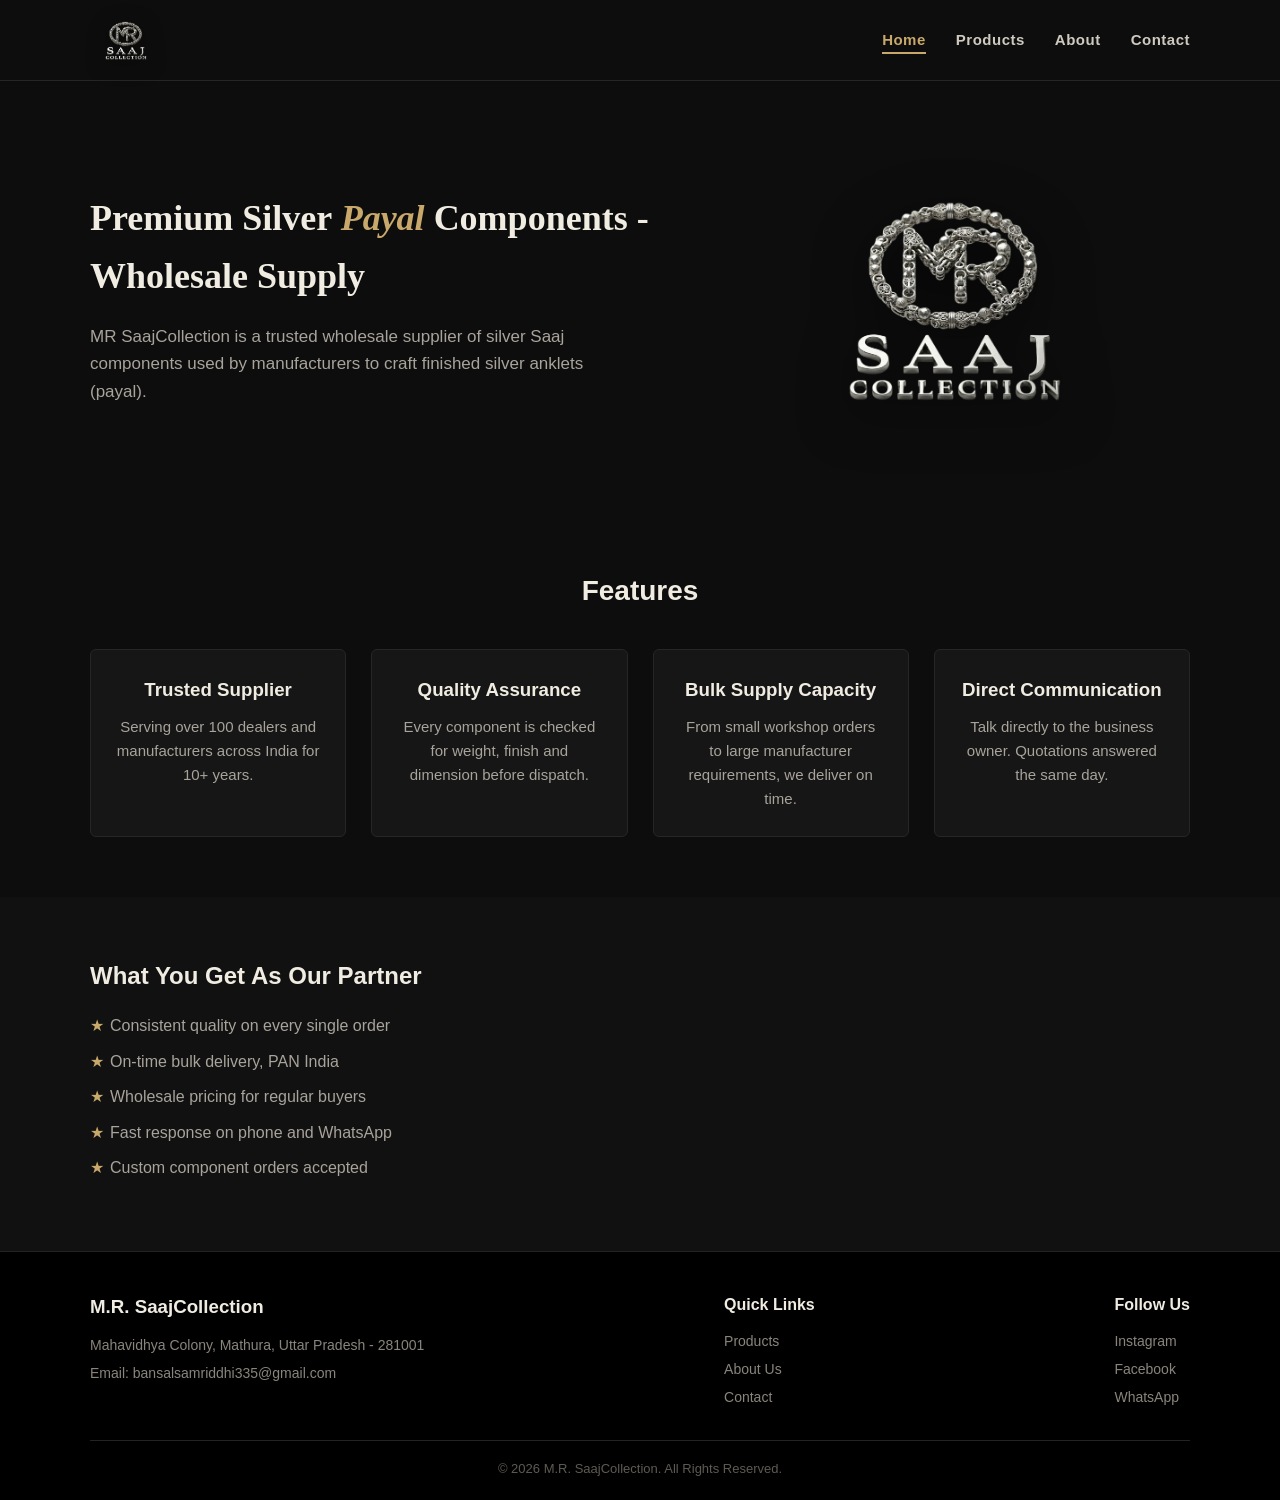
<file: index.html>
<!DOCTYPE html>
<html lang="en">
<head>
  <meta charset="UTF-8" />
  <meta name="viewport" content="width=device-width, initial-scale=1.0" />
  <title>MR SaajCollection - Wholesale Silver Payal Components</title>
  <link rel="stylesheet" href="css/style.css" />
</head>
<body>

  <!-- ===== NAVIGATION BAR ===== -->
  <header class="navbar">
    <div class="container navbar-content">
      <a href="index.html" class="logo-badge">
        <img src="images/logo.png" alt="M.R. SaajCollection Logo" />
      </a>
      <ul class="nav-links">
          <li><a href="index.html" class="active">Home</a></li>
          <li><a href="product.html">Products</a></li>
          <li><a href="about.html">About</a></li>
          <li><a href="contact.html">Contact</a></li>
      </ul>
    </div>
  </header>

  <!-- ===== HERO SECTION ===== -->
  <section class="hero">
    <div class="container hero-content">

      <div class="hero-text">
        <h2>Premium Silver <em>Payal</em> Components - Wholesale Supply</h2>
        <p>
          MR SaajCollection is a trusted wholesale supplier of silver Saaj
          components used by manufacturers to craft finished silver anklets
          (payal).
        </p>
      </div>

      <div class="hero-image">
        <div class="logo-badge logo-badge-lg">
          <img src="images/logo.png" alt="M.R. SaajCollection Logo" />
        </div>
      </div>

    </div>
  </section>

  <!-- ===== FEATURES SECTION (minimum 4 cards) ===== -->
  <section class="features">
    <div class="container">
      <h2 class="section-title">Features</h2>
      <div class="card-grid">

        <div class="card">
          <h3>Trusted Supplier</h3>
          <p>Serving over 100 dealers and manufacturers across India for 10+ years.</p>
        </div>

        <div class="card">
          <h3>Quality Assurance</h3>
          <p>Every component is checked for weight, finish and dimension before dispatch.</p>
        </div>

        <div class="card">
          <h3>Bulk Supply Capacity</h3>
          <p>From small workshop orders to large manufacturer requirements, we deliver on time.</p>
        </div>

        <div class="card">
          <h3>Direct Communication</h3>
          <p>Talk directly to the business owner. Quotations answered the same day.</p>
        </div>

      </div>
    </div>
  </section>

  <!-- ===== PRODUCT BENEFITS SECTION ===== -->
  <section class="benefits">
    <div class="container benefits-content">

      <div class="benefits-text">
        <h2>What You Get As Our Partner</h2>
        <ul>
          <li>Consistent quality on every single order</li>
          <li>On-time bulk delivery, PAN India</li>
          <li>Wholesale pricing for regular buyers</li>
          <li>Fast response on phone and WhatsApp</li>
          <li>Custom component orders accepted</li>
        </ul>
      </div>

    </div>
  </section>

  <!-- ===== FOOTER ===== -->
  <footer class="footer">
    <div class="container footer-content">

      <div>
        <h3>M.R. SaajCollection</h3>
        <p>Mahavidhya Colony, Mathura, Uttar Pradesh - 281001</p>
        <p>Email: bansalsamriddhi335@gmail.com</p>
      </div>

      <div>
        <h4>Quick Links</h4>
        <p><a href="product.html">Products</a></p>
        <p><a href="about.html">About Us</a></p>
        <p><a href="contact.html">Contact</a></p>
      </div>

      <div>
        <h4>Follow Us</h4>
        <p><a href="#">Instagram</a></p>
        <p><a href="#">Facebook</a></p>
        <p><a href="#">WhatsApp</a></p>
      </div>

    </div>
    <div class="container">
      <p class="copyright">&copy; 2026 M.R. SaajCollection. All Rights Reserved.</p>
    </div>
  </footer>

</body>
</html>
</file>
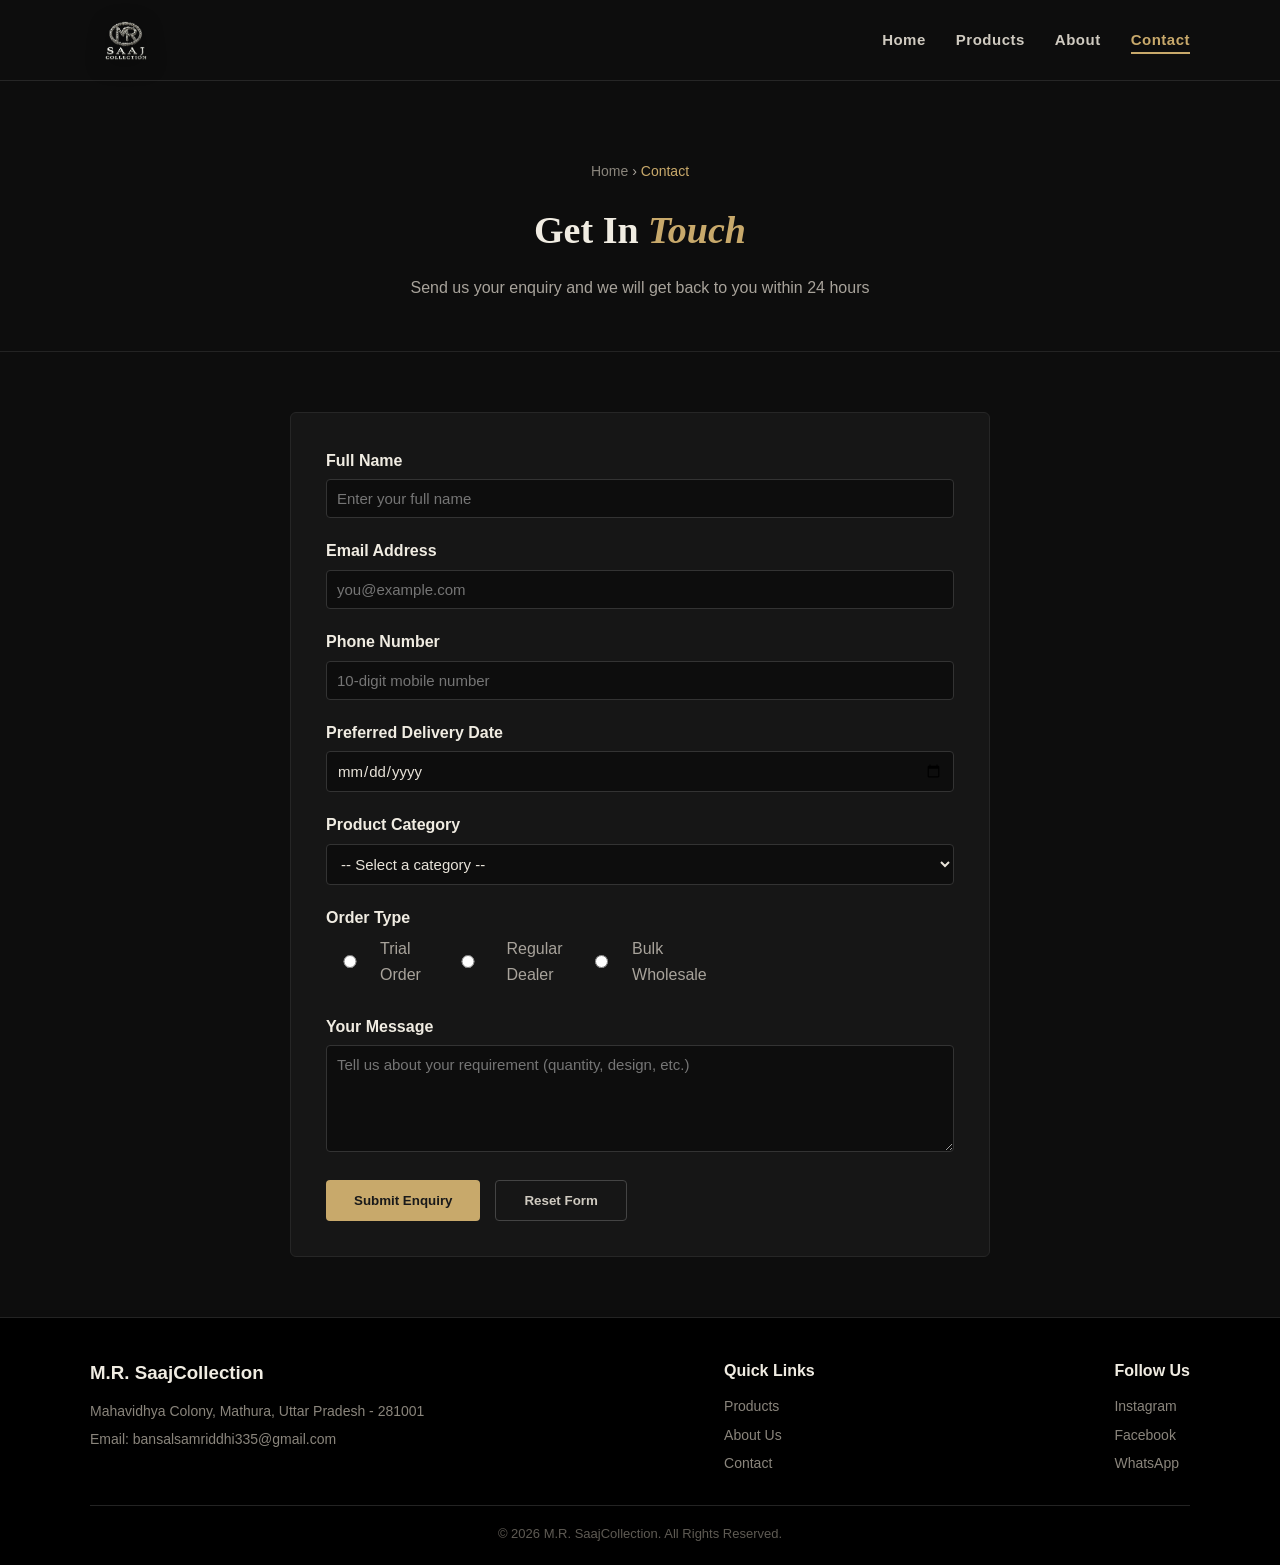
<file: contact.html>
<!DOCTYPE html>
<html lang="en">
<head>
  <meta charset="UTF-8" />
  <meta name="viewport" content="width=device-width, initial-scale=1.0" />
  <title>Contact Us - M.R. SaajCollection</title>
  <link rel="stylesheet" href="css/style.css" />
</head>
<body>

  <!-- ===== NAVIGATION BAR ===== -->
  <header class="navbar">
    <div class="container navbar-content">
      <a href="index.html" class="logo-badge">
        <img src="images/logo.png" alt="M.R. SaajCollection Logo" />
      </a>
      <ul class="nav-links">
          <li><a href="index.html">Home</a></li>
          <li><a href="product.html">Products</a></li>
          <li><a href="about.html">About</a></li>
          <li><a href="contact.html" class="active">Contact</a></li>
      </ul>
    
    </div>
  </header>

  <!-- ===== PAGE HEADER ===== -->
  <section class="page-header">
    <p class="breadcrumb"><a href="index.html">Home</a> &rsaquo; <span>Contact</span></p>
    <h2>Get In <em>Touch</em></h2>
    <p>Send us your enquiry and we will get back to you within 24 hours</p>
  </section>

  <!-- ===== CONTACT / ENQUIRY FORM ===== -->
  <section class="contact-section">
    <div class="container">
      <form class="contact-form" action="#" method="post">

        <!-- Full Name -->
        <div class="form-group">
          <label for="fullname">Full Name</label>
          <input
            type="text"
            id="fullname"
            name="fullname"
            placeholder="Enter your full name"
            required
            minlength="3"
          />
        </div>

        <!-- Email -->
        <div class="form-group">
          <label for="email">Email Address</label>
          <input
            type="email"
            id="email"
            name="email"
            placeholder="you@example.com"
            required
          />
        </div>

        <!-- Phone Number -->
        <div class="form-group">
          <label for="phone">Phone Number</label>
          <input
            type="tel"
            id="phone"
            name="phone"
            placeholder="10-digit mobile number"
            pattern="[0-9]{10}"
            title="Please enter a valid 10-digit phone number"
            required
          />
        </div>

        <!-- Date Field -->
        <div class="form-group">
          <label for="order-date">Preferred Delivery Date</label>
          <input
            type="date"
            id="order-date"
            name="order_date"
            required
          />
        </div>

        <!-- Dropdown Selection -->
        <div class="form-group">
          <label for="product-category">Product Category</label>
          <select id="product-category" name="product_category" required>
            <option value="">-- Select a category --</option>
            <option value="shankh">Shankh Saaj</option>
            <option value="pankha">Pankha Saaj</option>
            <option value="chakri">Chakri Saaj</option>
            <option value="pita">Pita Saaj</option>
            <option value="bund">Bund Saaj</option>
            <option value="fancy">Fancy / Designer Saaj</option>
          </select>
        </div>

        <!-- Radio Buttons -->
        <div class="form-group">
          <label>Order Type</label>
          <div class="radio-group">
            <label><input type="radio" name="order_type" value="trial" required /> Trial Order</label>
            <label><input type="radio" name="order_type" value="regular" /> Regular Dealer</label>
            <label><input type="radio" name="order_type" value="bulk" /> Bulk Wholesale</label>
          </div>
        </div>

        <!-- Text Area -->
        <div class="form-group">
          <label for="message">Your Message</label>
          <textarea
            id="message"
            name="message"
            rows="5"
            placeholder="Tell us about your requirement (quantity, design, etc.)"
            required
          ></textarea>
        </div>

        <!-- Submit and Reset Buttons -->
        <div class="form-buttons">
          <button type="submit" class="btn-submit">Submit Enquiry</button>
          <button type="reset" class="btn-reset">Reset Form</button>
        </div>

      </form>
    </div>
  </section>

  <!-- ===== FOOTER ===== -->
  <footer class="footer">
    <div class="container footer-content">

      <div>
        <h3>M.R. SaajCollection</h3>
        <p>Mahavidhya Colony, Mathura, Uttar Pradesh - 281001</p>
        <p>Email: bansalsamriddhi335@gmail.com</p>
      </div>

      <div>
        <h4>Quick Links</h4>
        <p><a href="product.html">Products</a></p>
        <p><a href="about.html">About Us</a></p>
        <p><a href="contact.html">Contact</a></p>
      </div>

      <div>
        <h4>Follow Us</h4>
        <p><a href="#">Instagram</a></p>
        <p><a href="#">Facebook</a></p>
        <p><a href="#">WhatsApp</a></p>
      </div>

    </div>
    <div class="container">
      <p class="copyright">&copy; 2026 M.R. SaajCollection. All Rights Reserved.</p>
    </div>
  </footer>

</body>
</html>
</file>
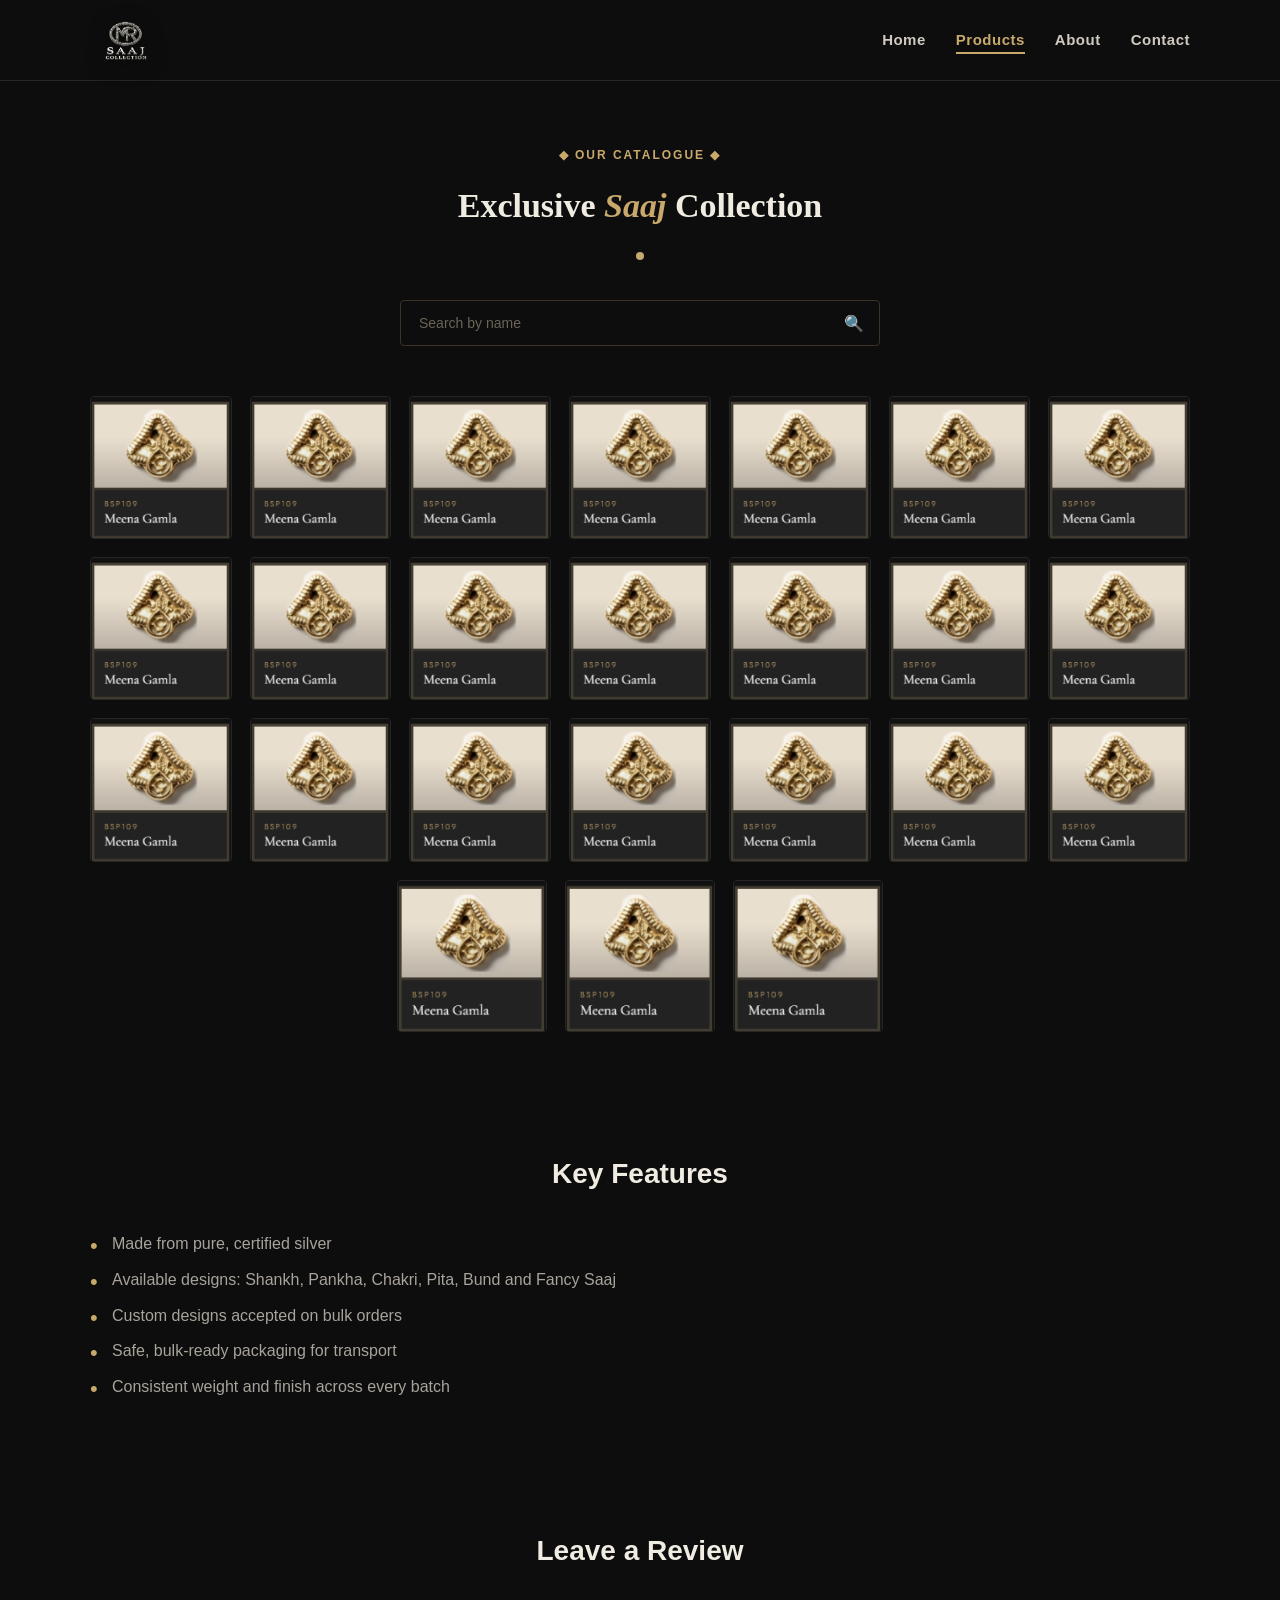
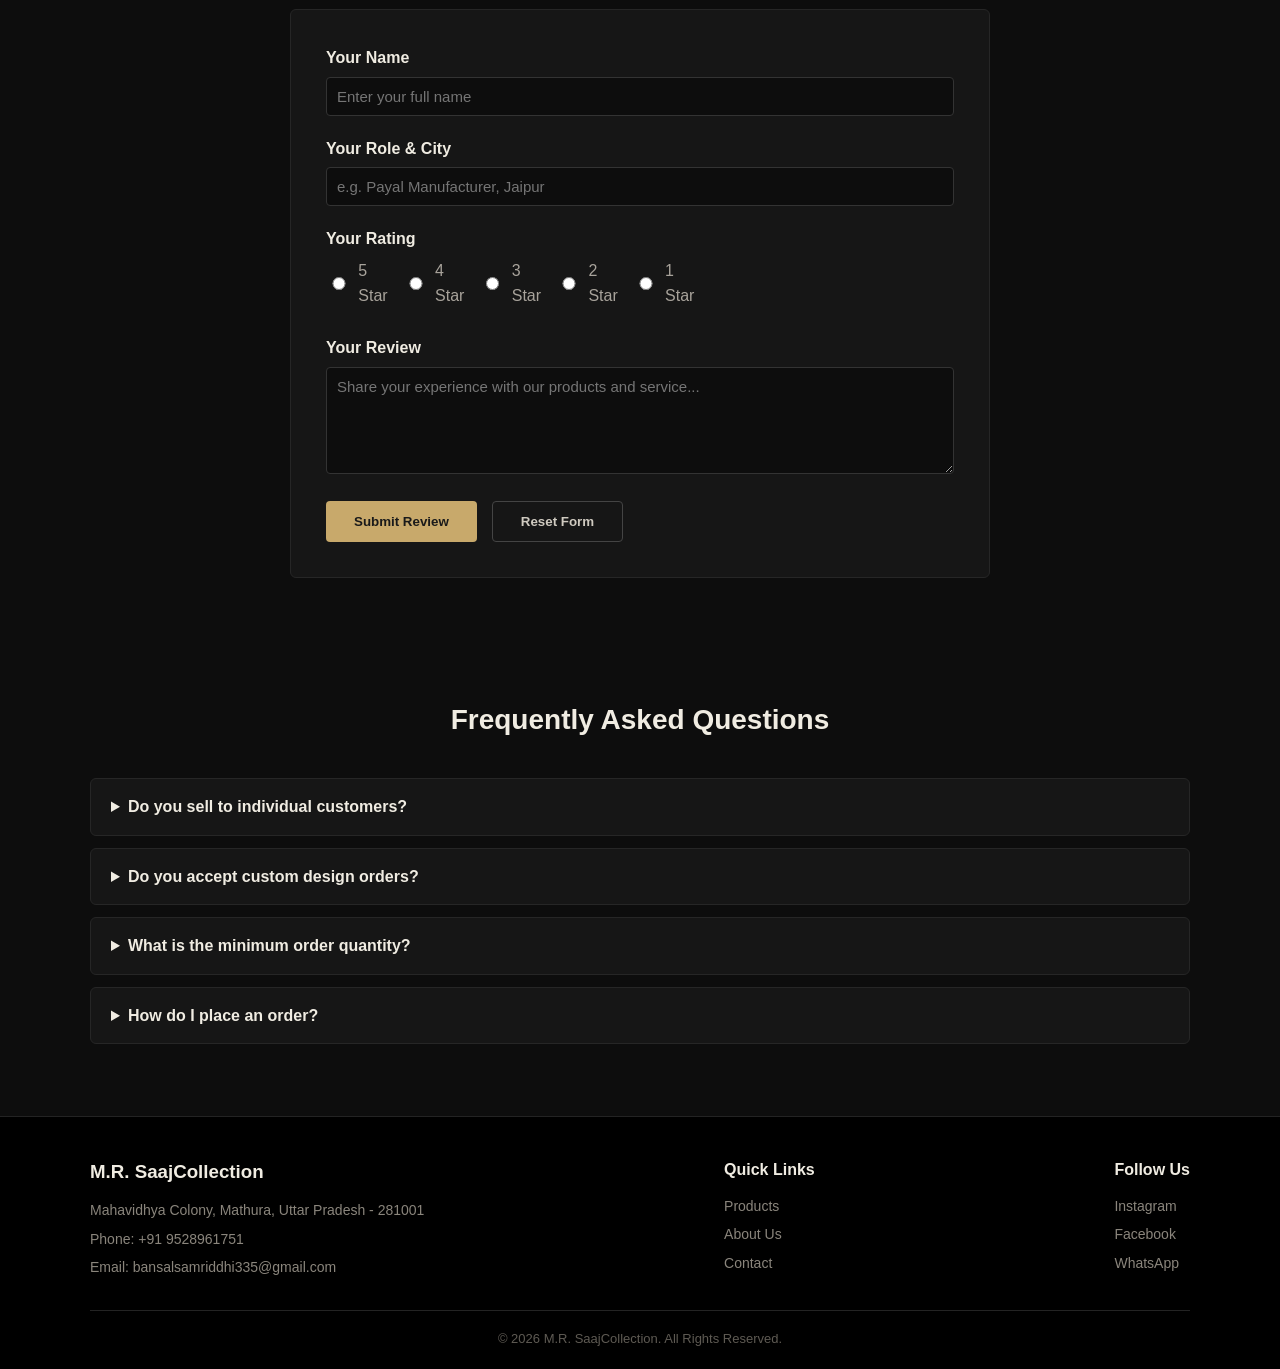
<file: product.html>
<!DOCTYPE html>
<html lang="en">
<head>
  <meta charset="UTF-8" />
  <meta name="viewport" content="width=device-width, initial-scale=1.0" />
  <title>Our Products - M.R. SaajCollection</title>
  <link rel="stylesheet" href="css/style.css" />
</head>
<body>

  <!-- ===== NAVIGATION BAR ===== -->
  <header class="navbar">
    <div class="container navbar-content">
      <a href="index.html" class="logo-badge">
        <img src="images/logo.png" alt="M.R. SaajCollection Logo" />
      </a>
      <ul class="nav-links">
          <li><a href="index.html">Home</a></li>
          <li><a href="product.html" class="active">Products</a></li>
          <li><a href="about.html">About</a></li>
          <li><a href="contact.html">Contact</a></li>
      </ul>
     
    </div>
  </header>


  <!-- ===== EXCLUSIVE CATALOGUE / GALLERY ===== -->
  <section class="catalogue">
    <div class="container">
      <p class="catalogue-tag">&#9670; Our Catalogue &#9670;</p>
      <h2 class="catalogue-title">Exclusive <em>Saaj</em> Collection</h2>
      <div class="catalogue-divider"></div>

      <form class="catalogue-search" action="#" method="get">
        <input type="text" name="q" placeholder="Search by name " />
        <button type="submit" aria-label="Search">&#128269;</button>
      </form>

      <div class="gallery-grid">

        <div class="gallery-item">
         <img src="images/p1.png" alt="Shankh Saaj">
        </div>

        <div class="gallery-item">
           <img src="images/p1.png" alt="Shankh Saaj">
        </div>

        <div class="gallery-item">
           <img src="images/p1.png" alt="Shankh Saaj">
        </div>

        <div class="gallery-item">
          <img src="images/p1.png" alt="Shankh Saaj">
        </div>

        <div class="gallery-item">
           <img src="images/p1.png" alt="Shankh Saaj">
        </div>

        <div class="gallery-item">
           <img src="images/p1.png" alt="Shankh Saaj">
        </div>

        <div class="gallery-item">
           <img src="images/p1.png" alt="Shankh Saaj">
        </div>

        <div class="gallery-item">
          <img src="images/p1.png" alt="Shankh Saaj">
        </div>

        <div class="gallery-item">
          <img src="images/p1.png" alt="Shankh Saaj">
        </div>

        <div class="gallery-item">
          <img src="images/p1.png" alt="Shankh Saaj">
        </div>

        <div class="gallery-item">
          <img src="images/p1.png" alt="Shankh Saaj">
        </div>

        <div class="gallery-item">
           <img src="images/p1.png" alt="Shankh Saaj">
        </div>

        <div class="gallery-item">
           <img src="images/p1.png" alt="Shankh Saaj">
        </div>

        <div class="gallery-item">
          <img src="images/p1.png" alt="Shankh Saaj">
        </div>

        <div class="gallery-item">
           <img src="images/p1.png" alt="Shankh Saaj">
        </div>

        <div class="gallery-item">
           <img src="images/p1.png" alt="Shankh Saaj">
        </div>

        <div class="gallery-item">
           <img src="images/p1.png" alt="Shankh Saaj">
        </div>

        <div class="gallery-item">
          <img src="images/p1.png" alt="Shankh Saaj">
        </div>

        <div class="gallery-item">
          <img src="images/p1.png" alt="Shankh Saaj">
        </div>

        <div class="gallery-item">
          <img src="images/p1.png" alt="Shankh Saaj">
        </div>

        <div class="gallery-item">
           <img src="images/p1.png" alt="Shankh Saaj">
        </div>

        <div class="gallery-item">
          <img src="images/p1.png" alt="Shankh Saaj">
        </div>

        <div class="gallery-item">
          <img src="images/p1.png" alt="Shankh Saaj">
        </div>

        <div class="gallery-item">
           <img src="images/p1.png" alt="Shankh Saaj">
        </div>

      </div>
    </div>
  </section>

  <!-- ===== KEY FEATURES ===== -->
  <section class="features-list">
    <div class="container">
      <h2 class="section-title">Key Features</h2>
      <ul>
        <li>Made from pure, certified silver</li>
        <li>Available designs: Shankh, Pankha, Chakri, Pita, Bund and Fancy Saaj</li>
        <li>Custom designs accepted on bulk orders</li>
        <li>Safe, bulk-ready packaging for transport</li>
        <li>Consistent weight and finish across every batch</li>
      </ul>
    </div>
  </section>


  <!-- ===== LEAVE A REVIEW ===== -->
  <section class="testimonials">
    <div class="container">
      <h2 class="section-title">Leave a Review</h2>
      <form class="contact-form" action="#" method="post">

        <!-- Name -->
        <div class="form-group">
          <label for="review-name">Your Name</label>
          <input
            type="text"
            id="review-name"
            name="review_name"
            placeholder="Enter your full name"
            required
            minlength="3"
          />
        </div>

        <!-- Role / City -->
        <div class="form-group">
          <label for="review-role">Your Role &amp; City</label>
          <input
            type="text"
            id="review-role"
            name="review_role"
            placeholder="e.g. Payal Manufacturer, Jaipur"
            required
          />
        </div>

        <!-- Rating -->
        <div class="form-group">
          <label>Your Rating</label>
          <div class="radio-group">
            <label><input type="radio" name="review_rating" value="5" required /> 5 Star</label>
            <label><input type="radio" name="review_rating" value="4" /> 4 Star</label>
            <label><input type="radio" name="review_rating" value="3" /> 3 Star</label>
            <label><input type="radio" name="review_rating" value="2" /> 2 Star</label>
            <label><input type="radio" name="review_rating" value="1" /> 1 Star</label>
          </div>
        </div>

        <!-- Review Text -->
        <div class="form-group">
          <label for="review-message">Your Review</label>
          <textarea
            id="review-message"
            name="review_message"
            rows="5"
            placeholder="Share your experience with our products and service..."
            required
          ></textarea>
        </div>

        <!-- Submit and Reset Buttons -->
        <div class="form-buttons">
          <button type="submit" class="btn-submit">Submit Review</button>
          <button type="reset" class="btn-reset">Reset Form</button>
        </div>

      </form>
    </div>
  </section>

  <!-- ===== FAQ SECTION (native HTML, no JS needed) ===== -->
  <section class="faq">
    <div class="container">
      <h2 class="section-title">Frequently Asked Questions</h2>

      <details class="faq-item">
        <summary>Do you sell to individual customers?</summary>
        <p>No, we deal only in wholesale and bulk orders for manufacturers and dealers. We do not sell single pieces to end customers.</p>
      </details>

      <details class="faq-item">
        <summary>Do you accept custom design orders?</summary>
        <p>Yes, we accept custom component orders on bulk quantities. Share your design reference and we will share a sample and quotation.</p>
      </details>

      <details class="faq-item">
        <summary>What is the minimum order quantity?</summary>
        <p>It varies by product category. Regular dealers get flexible arrangements. Please contact us for exact details on your requirement.</p>
      </details>

      <details class="faq-item">
        <summary>How do I place an order?</summary>
        <p>Fill out the enquiry form on our Contact page or message us on WhatsApp with the product code and quantity you need.</p>
      </details>

    </div>
  </section>

  <!-- ===== FOOTER ===== -->
  <footer class="footer">
    <div class="container footer-content">

      <div>
        <h3>M.R. SaajCollection</h3>
        <p>Mahavidhya Colony, Mathura, Uttar Pradesh - 281001</p>
        <p>Phone: +91 9528961751</p>
        <p>Email: bansalsamriddhi335@gmail.com</p>
      </div>

      <div>
        <h4>Quick Links</h4>
        <p><a href="product.html">Products</a></p>
        <p><a href="about.html">About Us</a></p>
        <p><a href="contact.html">Contact</a></p>
      </div>

      <div>
        <h4>Follow Us</h4>
        <p><a href="#">Instagram</a></p>
        <p><a href="#">Facebook</a></p>
        <p><a href="#">WhatsApp</a></p>
      </div>

    </div>
    <div class="container">
      <p class="copyright">&copy; 2026 M.R. SaajCollection. All Rights Reserved.</p>
    </div>
  </footer>

</body>
</html>
</file>
<file: css/style.css>
/* =========================================================
   M.R. SAAJCOLLECTION - MAIN STYLESHEET (DARK THEME)
   Simple HTML/CSS only. No CSS variables, no Grid, no JS.
   Layout is done using Flexbox.
   ========================================================= */

/* ---------- 1. RESET / BASE STYLES ---------- */
* {
  margin: 0;
  padding: 0;
  box-sizing: border-box; /* padding/border included in element width */
}

body {
  font-family: Arial, Helvetica, sans-serif;
  color: #e8e3d9;
  line-height: 1.6;
  background-color: #0d0d0d;
  padding-top: 86px; /* pushes content below the fixed navbar */
}

a {
  text-decoration: none;
  color: inherit;
}

ul {
  list-style: none;
}

img {
  max-width: 100%;
  display: block;
}

/* container keeps content centered with a max width on big screens */
.container {
  width: 90%;
  max-width: 1100px;
  margin: 0 auto; /* centers the box horizontally */
}

/* ---------- 2. NAVBAR (FIXED AT TOP) ---------- */
.navbar {
  background-color: #0d0d0d;
  border-bottom: 1px solid #262626;
  padding: 14px 0;
  position: fixed; /* sticks to the top of the screen */
  top: 0;
  left: 0;
  width: 100%;
  z-index: 1000; /* stays above all other content */
}

.navbar-content {
  display: flex;
  justify-content: space-between;
  align-items: center;
  flex-wrap: wrap;
}


/* logo plaque: transparent — no card behind the logo, image floats on dark bg */
.logo-badge {
  background-color: transparent;
  padding: 4px 12px;
  display: inline-flex;
  align-items: center;
  perspective: 600px;
}

.logo-badge img {
  height: 44px;
  width: auto;
  filter: drop-shadow(0 4px 10px rgba(0, 0, 0, 0.55));
  transition: transform 0.35s ease, filter 0.35s ease;
}

.logo-badge:hover img {
  transform: rotateX(8deg) rotateY(-10deg) scale(1.04);
  filter: drop-shadow(0 10px 18px rgba(0, 0, 0, 0.65));
}

.logo-badge-lg {
  padding: 26px 34px;
  perspective: 900px;
}

.logo-badge-lg img {
  height: auto;
  width: 100%;
  max-width: 260px;
  filter: drop-shadow(0 14px 26px rgba(0, 0, 0, 0.6));
  animation: logo-float 4s ease-in-out infinite;
}

.logo-badge-lg:hover img {
  transform: rotateX(6deg) rotateY(-8deg) scale(1.03);
  filter: drop-shadow(0 20px 32px rgba(0, 0, 0, 0.7));
}

@keyframes logo-float {
  0%, 100% { transform: translateY(0); }
  50% { transform: translateY(-10px); }
}

/* center group of nav links */
.nav-links {
  display: flex;
  gap: 30px;
}

.nav-links a {
  color: #cfcac0;
  font-size: 15px;
  font-weight: bold;
  letter-spacing: 0.5px;
  padding-bottom: 4px;
  border-bottom: 2px solid transparent;
}

.nav-links a:hover {
  color: #c8a96b; /* gold on hover */
}

.nav-links a.active {
  color: #c8a96b;
  border-bottom: 2px solid #c8a96b;
}

/* right side: phone number + enquire button */
.nav-actions {
  display: flex;
  align-items: center;
  gap: 18px;
}

.nav-phone {
  color: #cfcac0;
  font-size: 14px;
}

.btn-nav {
  background-color: #c8a96b;
  color: #1a1a1a;
  padding: 10px 20px;
  border-radius: 4px;
  font-weight: bold;
  font-size: 13px;
}

.btn-nav:hover {
  background-color: #b3925a;
}

/* ---------- 3. BUTTON (reused on hero / cta) ---------- */
.btn {
  display: inline-block;
  background-color: #c8a96b;
  color: #1a1a1a;
  padding: 12px 28px;
  border-radius: 4px;
  font-weight: bold;
  margin-top: 15px;
}

.btn:hover {
  background-color: #b3925a;
}

/* ---------- 4. HERO SECTION (index.html) ---------- */
.hero {
  background-color: #0d0d0d;
  padding: 70px 0;
}

.hero-content {
  display: flex;
  flex-wrap: wrap;
  align-items: center;
  gap: 40px;
}

.hero-text {
  flex: 1 1 420px;
}

.hero-text h2 {
  font-family: Georgia, "Times New Roman", serif;
  font-size: 36px;
  margin-bottom: 18px;
  color: #f0ece2;
}

.hero-text h2 em {
  color: #c8a96b;
  font-style: italic;
}

.hero-text p {
  font-size: 17px;
  color: #a8a39b;
  max-width: 550px;
}

.hero-image {
  flex: 1 1 280px;
  text-align: center;
}

/* ---------- 5. PAGE HEADER (product/about/contact pages) ---------- */
.page-header {
  background-color: #0d0d0d;
  border-bottom: 1px solid #232323;
  text-align: center;
  padding: 60px 0 50px;
}

.breadcrumb {
  color: #8a857c;
  font-size: 14px;
  margin-bottom: 18px;
}

.breadcrumb a {
  color: #8a857c;
}

.breadcrumb a:hover {
  color: #c8a96b;
}

.breadcrumb span {
  color: #c8a96b;
}

.page-header h2 {
  font-family: Georgia, "Times New Roman", serif;
  font-size: 38px;
  color: #f0ece2;
}

.page-header h2 em {
  color: #c8a96b;
  font-style: italic;
}

.page-header p {
  color: #a8a39b;
  margin-top: 14px;
}

/* ---------- 6. SECTION TITLES ---------- */
.section-title {
  text-align: center;
  font-size: 28px;
  margin-bottom: 35px;
  color: #f0ece2;
}

section {
  padding: 60px 0;
}

/* ---------- 7. CARD GRID (uses flexbox, not CSS grid) ---------- */
.card-grid {
  display: flex;
  flex-wrap: wrap; /* allows cards to drop to next row on small screens */
  gap: 25px;
  justify-content: center;
}

.card {
  background-color: #161616;
  border: 1px solid #262626;
  border-radius: 6px;
  padding: 25px;
  flex: 1 1 250px; /* grow, shrink, base width 250px */
  text-align: center;
}

.card h3 {
  margin-bottom: 10px;
  color: #f0ece2;
}

.card p {
  color: #a8a39b;
  font-size: 15px;
}

.card ul {
  text-align: left;
  margin-top: 12px;
  font-size: 14px;
  color: #a8a39b;
}

.card ul li {
  margin-bottom: 6px;
  padding-left: 18px;
  position: relative;
}

.card ul li::before {
  content: "✓";
  color: #c8a96b;
  position: absolute;
  left: 0;
}

/* Highlight the middle/recommended pricing card */
.card.highlight {
  border: 2px solid #c8a96b;
}

/* ---------- 8. BENEFITS SECTION ---------- */
.benefits {
  background-color: #111111;
}

.benefits-content {
  display: flex;
  flex-wrap: wrap;
  gap: 40px;
  align-items: center;
}

.benefits-text {
  flex: 1 1 400px;
}

.benefits-text h2 {
  margin-bottom: 18px;
  color: #f0ece2;
}

.benefits-text ul li {
  margin-bottom: 10px;
  padding-left: 20px;
  position: relative;
  color: #a8a39b;
}

.benefits-text ul li::before {
  content: "★";
  color: #c8a96b;
  position: absolute;
  left: 0;
}

.benefits-box {
  flex: 1 1 250px;
  background-color: #161616;
  border: 1px solid #262626;
  color: #f0ece2;
  padding: 30px;
  border-radius: 6px;
  text-align: center;
}

.benefits-box p {
  font-size: 18px;
  margin-bottom: 12px;
  font-weight: bold;
  color: #c8a96b;
}

/* ---------- 9. OVERVIEW / FEATURES TEXT SECTIONS (product.html) ---------- */
.overview p {
  font-size: 16px;
  color: #a8a39b;
  max-width: 800px;
  margin: 0 auto;
  text-align: center;
}

.features-list ul li {
  margin-bottom: 10px;
  padding-left: 22px;
  position: relative;
  color: #a8a39b;
}

.features-list ul li::before {
  content: "•";
  color: #c8a96b;
  font-size: 22px;
  position: absolute;
  left: 0;
  top: -3px;
}

/* ---------- 10. TESTIMONIAL CARDS ---------- */
.testimonial-card {
  font-style: italic;
}

.testimonial-name {
  margin-top: 15px;
  font-style: normal;
  font-weight: bold;
  color: #f0ece2;
}

.testimonial-role {
  font-style: normal;
  font-size: 13px;
  color: #8a857c;
}

/* ---------- 11. FAQ SECTION (uses native HTML <details>, no JS needed) ---------- */
.faq-item {
  background-color: #161616;
  border: 1px solid #262626;
  border-radius: 6px;
  padding: 15px 20px;
  margin-bottom: 12px;
}

.faq-item summary {
  font-weight: bold;
  cursor: pointer;
  color: #f0ece2;
}

.faq-item p {
  margin-top: 10px;
  color: #a8a39b;
}

/* ---------- 12. ABOUT PAGE ---------- */
.story p {
  margin: 0 auto 15px auto;
  color: #a8a39b;
  max-width: 800px;
  text-align: center;
}

.team-card {
  text-align: center;
}

.team-photo {
  width: 100px;
  height: 100px;
  background-color: #262626;
  border-radius: 50%;
  margin: 0 auto 15px auto;
  display: flex;
  align-items: center;
  justify-content: center;
  font-size: 28px;
  color: #c8a96b;
}

.team-role {
  color: #c8a96b;
  font-size: 14px;
  margin-top: 5px;
}

/* Founder spotlight card - photo left, name/role right */
.founder-card {
  display: flex;
  align-items: center;
  gap: 30px;
  text-align: left;
  max-width: 500px;
  margin: 0 auto;
}

.founder-card .team-photo {
  width: 110px;
  height: 110px;
  flex-shrink: 0;
  margin: 0;
  font-size: 30px;
}

.founder-card .founder-info h3 {
  font-size: 26px;
  color: #f0ece2;
  margin-bottom: 6px;
}

.founder-card .founder-info .team-role {
  font-size: 15px;
  margin-top: 0;
}

/* ---------- 13. CONTACT FORM ---------- */
.contact-form {
  background-color: #161616;
  border: 1px solid #262626;
  padding: 35px;
  border-radius: 6px;
  max-width: 700px;
  margin: 0 auto;
}

.form-group {
  margin-bottom: 20px;
}

.form-group label {
  display: block;
  margin-bottom: 6px;
  font-weight: bold;
  color: #f0ece2;
}

.form-group input,
.form-group select,
.form-group textarea {
  width: 100%;
  padding: 10px;
  border: 1px solid #333333;
  border-radius: 4px;
  font-family: inherit;
  font-size: 15px;
  background-color: #0d0d0d;
  color: #e8e3d9;
}

.radio-group,
.checkbox-group {
  display: flex;
  flex-wrap: wrap;
  gap: 15px;
}

.radio-group label,
.checkbox-group label {
  font-weight: normal;
  color: #a8a39b;
  display: flex;
  align-items: center;
  gap: 6px;
}

.form-buttons {
  display: flex;
  gap: 15px;
  margin-top: 10px;
}

.btn-reset {
  background-color: transparent;
  border: 1px solid #444444;
  color: #cfcac0;
  padding: 12px 28px;
  border-radius: 4px;
  font-weight: bold;
  cursor: pointer;
}

.btn-submit {
  background-color: #c8a96b;
  color: #1a1a1a;
  border: none;
  padding: 12px 28px;
  border-radius: 4px;
  font-weight: bold;
  cursor: pointer;
}

/* ---------- 14. FOOTER ---------- */
.footer {
  background-color: #000000;
  color: #e8e3d9;
  border-top: 1px solid #232323;
  padding: 40px 0 20px 0;
}

.footer-content {
  display: flex;
  flex-wrap: wrap;
  justify-content: space-between;
  gap: 25px;
  margin-bottom: 25px;
}

.footer-content h3 {
  margin-bottom: 12px;
  color: #f0ece2;
}

.footer-content h4 {
  margin-bottom: 12px;
  color: #f0ece2;
}

.footer-content p {
  font-size: 14px;
  color: #8a857c;
  margin-bottom: 6px;
}

.footer-content a:hover {
  color: #c8a96b;
}

.copyright {
  text-align: center;
  font-size: 13px;
  color: #5e5a53;
  border-top: 1px solid #232323;
  padding-top: 18px;
}

/* ---------- 15B. CATALOGUE / GALLERY SECTION (product.html) ---------- */
.catalogue {
  background-color: #0d0d0d;
  text-align: center;
}

.catalogue-tag {
  color: #c8a96b;
  font-size: 12px;
  font-weight: bold;
  letter-spacing: 2px;
  text-transform: uppercase;
  margin-bottom: 14px;
}

.catalogue-title {
  font-family: Georgia, "Times New Roman", serif;
  font-size: 34px;
  color: #f0ece2;
  margin-bottom: 18px;
}

.catalogue-title em {
  color: #c8a96b;
  font-style: italic;
}

.catalogue-divider {
  width: 8px;
  height: 8px;
  background-color: #c8a96b;
  border-radius: 50%;
  margin: 0 auto 40px auto;
}

/* search box */
.catalogue-search {
  max-width: 480px;
  margin: 0 auto 50px auto;
  position: relative;
}

.catalogue-search input {
  width: 100%;
  padding: 14px 45px 14px 18px;
  background-color: transparent;
  border: 1px solid #3a3326;
  border-radius: 4px;
  color: #cfcac0;
  font-size: 14px;
  font-family: inherit;
}

.catalogue-search input::placeholder {
  color: #6b6558;
}

.catalogue-search button {
  position: absolute;
  right: 6px;
  top: 50%;
  transform: translateY(-50%);
  background: none;
  border: none;
  color: #c8a96b;
  font-size: 16px;
  cursor: pointer;
  padding: 8px 10px;
}

/* gallery grid */
.gallery-grid {
  display: flex;
  flex-wrap: wrap;
  gap: 18px;
  justify-content: center;
}

.gallery-item {
  flex: 1 1 130px;
  max-width: 150px;
  background-color: #161616;
  border: 1px solid #262626;
  border-radius: 4px;
  overflow: hidden;
  text-align: left;
}

.gallery-photo {
  width: 100%;
  height: 110px;
  background-color: #e8e3d9;
  display: flex;
  align-items: center;
  justify-content: center;
  color: #b8b2a6;
  font-size: 12px;
}

.gallery-info {
  padding: 8px 10px 12px;
}

.gallery-code {
  display: block;
  font-size: 10px;
  letter-spacing: 0.5px;
  color: #7a756c;
  margin-bottom: 4px;
}

.gallery-name {
  display: block;
  font-size: 13px;
  color: #d8d3c8;
}

/* ---------- 15. RESPONSIVE (basic mobile fix) ---------- */
@media (max-width: 768px) {
  body {
    padding-top: 70px;
  }

  .navbar-content {
    flex-direction: column;
    align-items: flex-start;
    gap: 10px;
  }

  .nav-links {
    flex-wrap: wrap;
    gap: 15px;
  }

  .nav-phone {
    display: none; /* hide phone number on small screens to save space */
  }

  .hero-text h2 {
    font-size: 26px;
  }

  .page-header h2 {
    font-size: 28px;
  }
}
</file>
